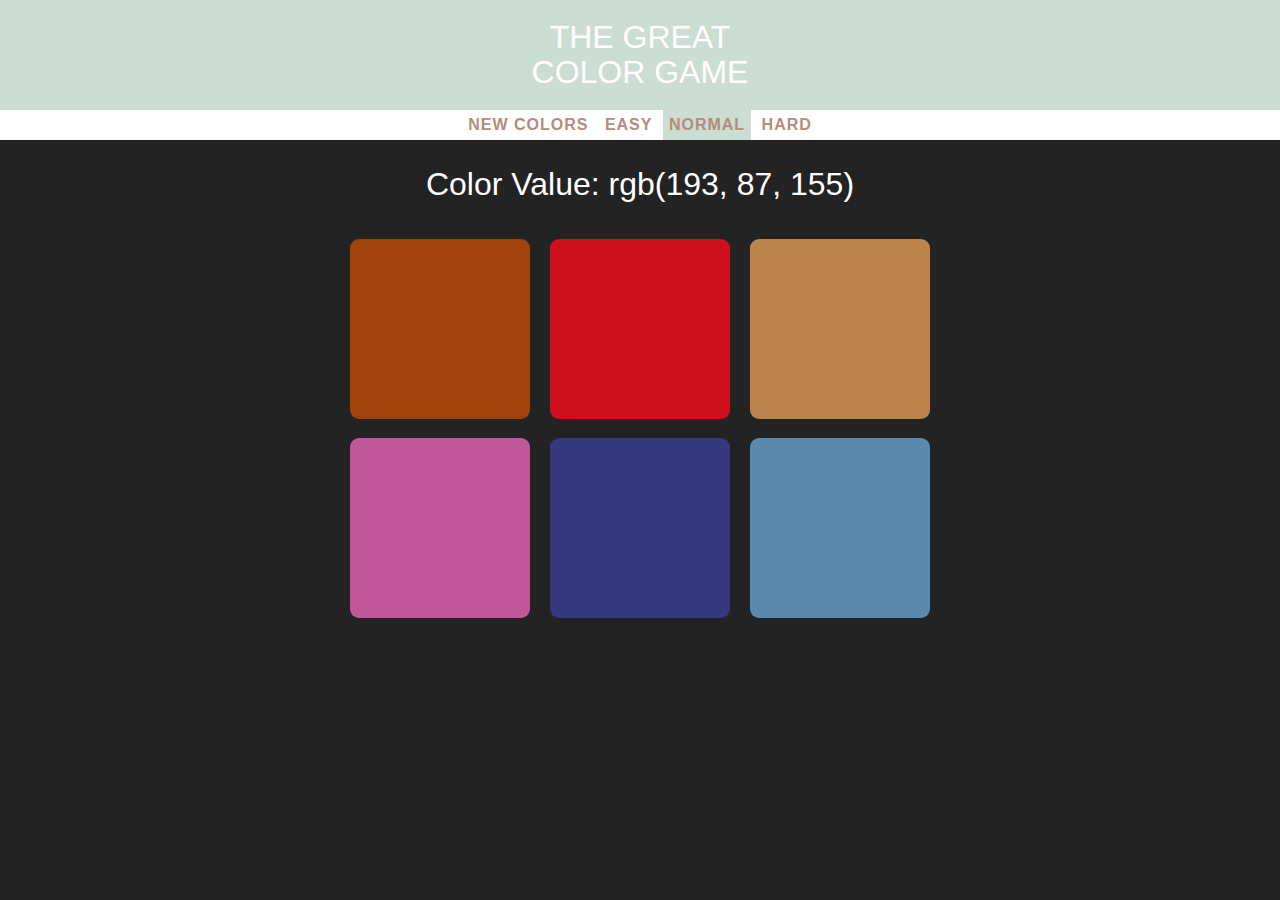
<file: index.html>
<!DOCTYPE html>
<html lang="en">
  <head>
    <meta charset="UTF-8" />
    <meta name="viewport" content="width=device-width, initial-scale=1.0" />
    <meta http-equiv="X-UA-Compatible" content="ie=edge" />
    <link rel="stylesheet" href="colorgame.css" />
    <title>Color Game | Johnny Juarez</title>
  </head>

  <body>
    <h1>
      The Great <br />

      Color Game
    </h1>
    <div id="stripe">
      <button id="reset">New Colors</button>
      <button class="mode">Easy</button>
      <button class="mode selected">Normal</button>
      <button class="mode">Hard</button>
    </div>
    <!-- RGB Values -->
    <span id="colorDisplay"></span>
    <div id="container">
      <div class="square"></div>
      <div class="square"></div>
      <div class="square"></div>
      <div class="square"></div>
      <div class="square"></div>
      <div class="square"></div>
      <div class="square"></div>
      <div class="square"></div>
      <div class="square"></div>
      <span class="score" id="correct"></span>
      <span class="score" id="wrong"></span>
    </div>

    <script src="colorgame.js"></script>
  </body>
</html>
</file>
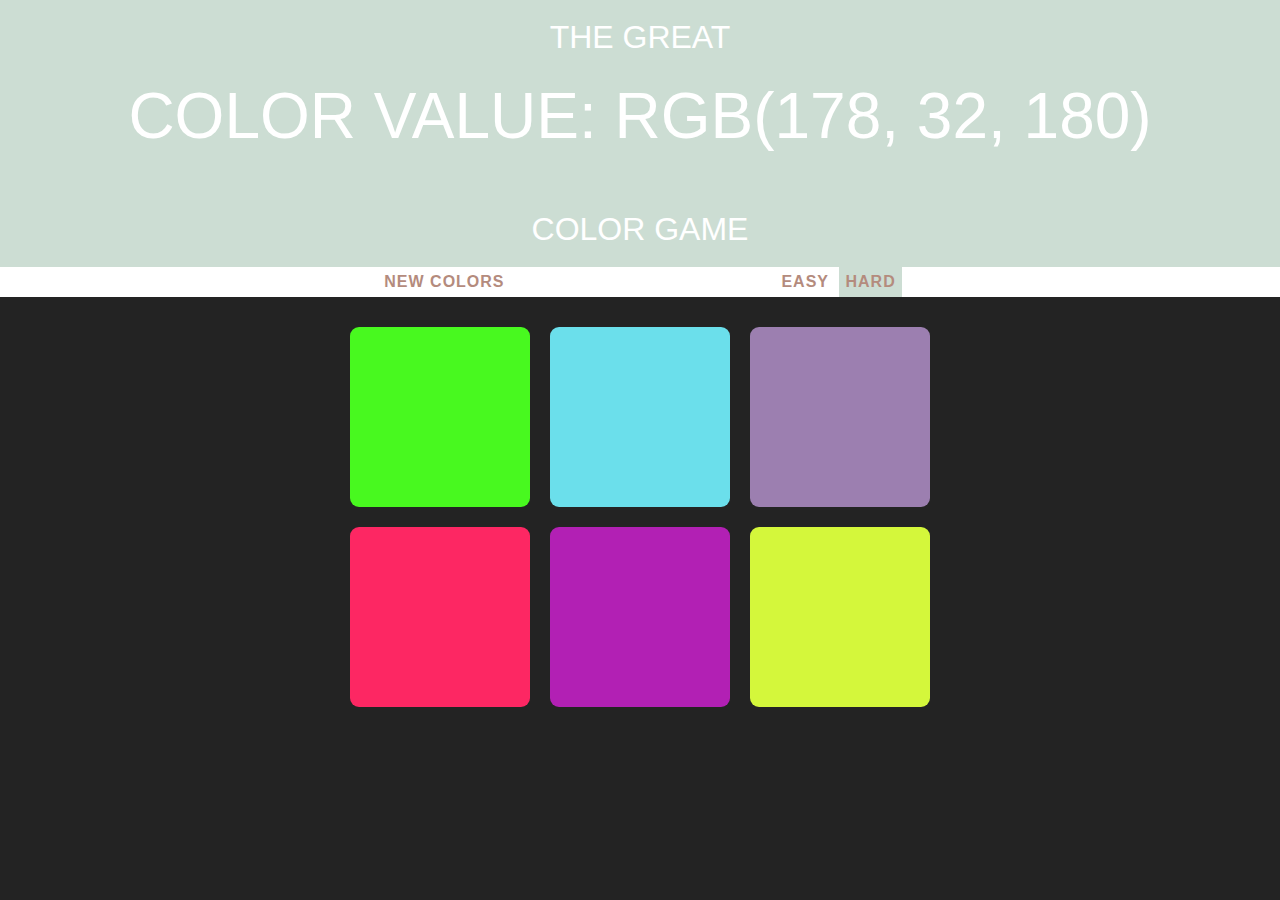
<file: colorgame.html>
<!DOCTYPE html>
<html lang="en">

<head>
    <meta charset="UTF-8">
    <meta name="viewport" content="width=device-width, initial-scale=1.0">
    <meta http-equiv="X-UA-Compatible" content="ie=edge">
    <link rel="stylesheet" href="colorgame.css">
    <title>Color Game | Johnny Juarez</title>
</head>

<body>

    <h1>
        The Great
        <br>
        <span id="colorDisplay"></span>
        <br> Color Game</h1>

    <div id="stripe">
        <button id="reset">New Colors</button>
        <span id="message"></span>
        <button class="mode" >Easy</button>
        <button class="mode selected"  class="selected">Hard</button>
    </div>

    <div id="container">
        <div class="square"></div>
        <div class="square"></div>
        <div class="square"></div>
        <div class="square"></div>
        <div class="square"></div>
        <div class="square"></div>
    </div>

    <script src="colorgame.js"></script>

</body>

</html>
</file>
<file: colorgame.css>
body {
    background-color: #232323;
    margin: 0;
    font-family: Arial, Helvetica, sans-serif;
    text-align: center;
}

h1 {
    color: white;
    text-align: center;
    text-transform: uppercase;
    font-weight: normal;
    line-height: 1.1;
    background-color: #CCDDD3;
    margin: 0;
    padding: 20px 0;
}

#colorDisplay {
    font-size: 2em;
    color: White;
    margin-top: 2%;
    margin-bottom: 2%;
    display: block;
}

#correct {
    margin-right: 20%;
}

#message {
    display: inline-block;
    width: 20%;
}

#container {
    max-width: 600px;
    margin: 20px auto;
}

.square {
    width: 30%;
    background: purple;
    padding-bottom: 30%;
    float: left;
    margin: 1.66%;
    border-radius: 5%;
    transition: background-color .4s;
    -webkit-transition: background-color .4s;
    -moz-transition: background-color .4s;
}

#stripe {
    background: white;
    height: 30px;
    text-align: center;
}

.selected {
    color: #B48B7D;
    background: #CCDDD3;
}

.score {
    color: white;
}

button {
    border: none;
    background: none;
    font-size: inherit;
    text-transform: uppercase;
    letter-spacing: 1px;
    height: 100%;
    font-weight: 700;
    color: #B48B7D;
    outline: none;
    transition: all 0.3s;
    -webkit-transition: all 0.3s;
    -moz-transition: all 0.3s;
}

button:hover {
    color: #B48B7D;
    background: #CCDDD3;
}

@media screen and (max-width: 430px) {
    h1 {
        font-size: 1.5em;
    }

    #colorDisplay {
        font-size: 1.25em;
        font-weight: 700;
        letter-spacing: 0.1em;
        margin-top: 40px;
    }

    button {
        font-size: 0.75em;
        letter-spacing: 0;
        font: 300;
        margin: 0 2%;
    }

}
</file>
